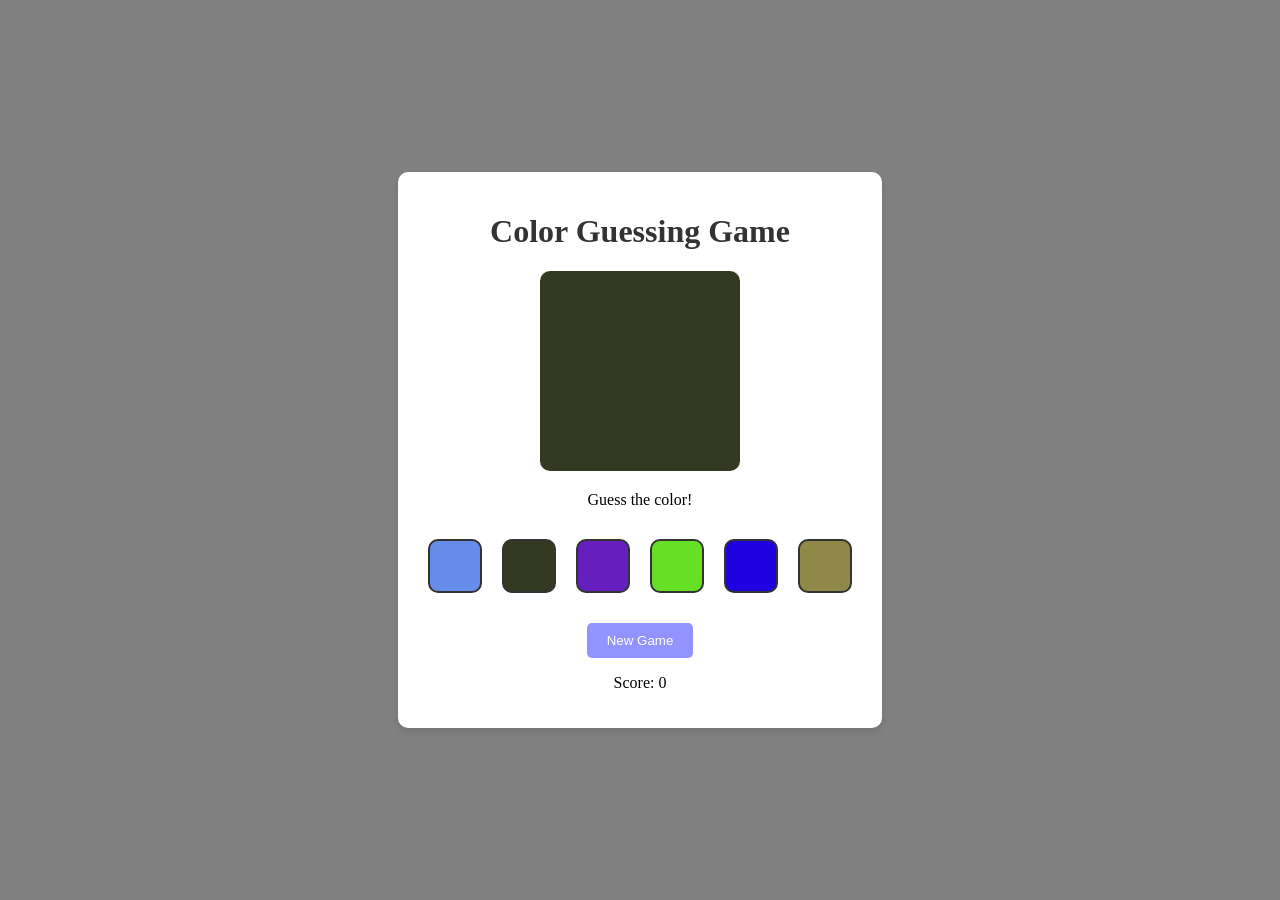
<file: Color Game/index.html>
<!DOCTYPE html>
<html lang="en">
<head>
    <meta charset="UTF-8">
    <meta name="viewport" content="width=device-width, initial-scale=1.0">
    <title>Document</title>
    <link rel="stylesheet" href="./style.css">
</head>
<body>
    <div class="container">
        <h1>Color Guessing Game</h1>
        <div id="target-color" class="color-box"></div>
        <p>Guess the color!</p>
        <div id="color-options" class="color-options">
        </div>
        <button id="new-game-btn" onclick="newGame()">New Game</button>
        <p>Score: <span id="score">0</span></p>
    </div>





    <script src="./main.js"></script>
</body>
</html>
</file>
<file: Color Game/style.css>
body {
    background-color:gray;
    display: flex;
    justify-content: center;
    align-items: center;
    height: 100vh;
    margin: 0;
}

.container {
    text-align: center;
    background-color: #fff;
    padding: 20px;
    border-radius: 10px;
    box-shadow: 0 4px 6px rgba(0, 0, 0, 0.1);
}

h1 {
    color: #333;
}

.color-box {
    width: 200px;
    height: 200px;
    margin: 20px auto;
    border-radius: 10px;
}

.color-options {
    display: flex;
    justify-content: center;
    margin-top: 20px;
}

.color-option {
    width: 50px;
    height: 50px;
    margin: 10px;
    cursor: pointer;
    border-radius: 10px;
    border: 2px solid #333;
}

button {
    background-color: rgba(0, 0, 255, 0.422);
    color: white;
    border: none;
    padding: 10px 20px;
    cursor: pointer;
    border-radius: 5px;
    margin-top: 20px;
}

button:hover {
    background-color: #45a049;
}
</file>
